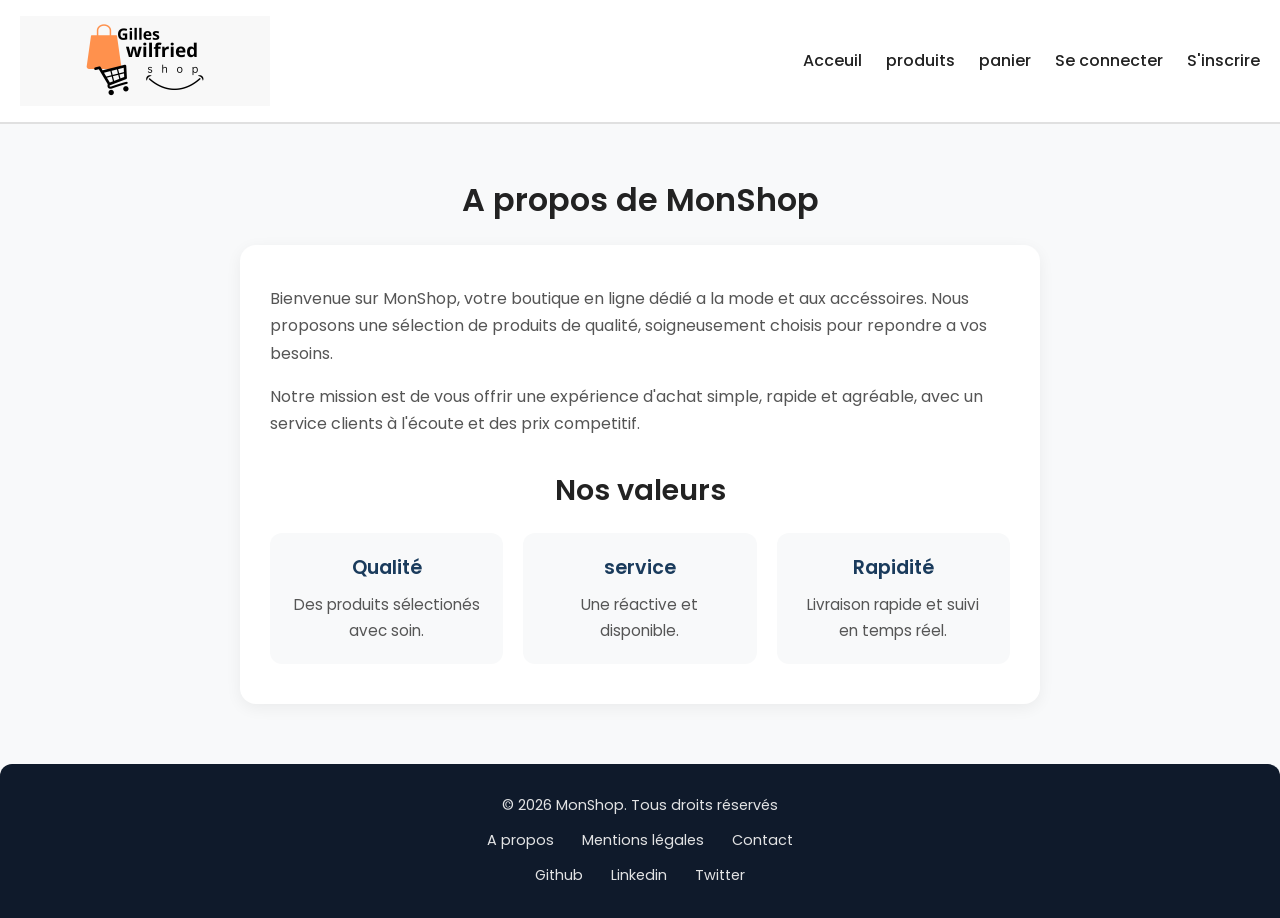
<file: mon-site-ecommerce/a-propos.html>
<!DOCTYPE html>
<html lang="fr">
<head>
    <meta charset="UTF-8">
    <meta name="viewport" content="width=device-width, initial-scale=1.0">
    <link rel="stylesheet" href="css/style.css">
    <link rel="stylesheet" href="https://fonts.googleapis.com/css2?family=Poppins:wght@400;600;700&display=swap">
    <title>MonShop - A-propos</title>
</head>
<body>
    <header>
        <div class="logo">
            <a href="index.html"><img src="images/logo/1.png" alt="MonShop - Logo" class="logo-img"></a>
        </div>
        <nav>
            <a href="index.html">Acceuil</a>
            <a href="produits.html">produits</a>
            <a href="panier.html">panier</a>
            <a href="connexion.html">Se connecter</a>
            <a href="inscription.html">S'inscrire</a>
        </nav>
    </header>

    <main>
        <div class="a-propos-container">
            <h1 class="page-title">A propos de MonShop</h1>
            <div class="a-propos-box">
                <p>Bienvenue sur MonShop, votre boutique en ligne dédié a la mode et aux accéssoires. Nous proposons une sélection de produits de qualité, soigneusement choisis pour repondre a vos besoins.</p>
                <p>Notre mission est de vous offrir une expérience d'achat simple, rapide et agréable, avec un service clients à l'écoute et des prix competitif.</p>
                <h2>Nos valeurs</h2>
                <div class="valeurs-grille">
                    <div class="valeur-card">
                        <h3>Qualité</h3>
                        <p>Des produits sélectionés avec soin.</p>
                    </div>
                    <div class="valeur-card">
                        <h3>service</h3>
                        <p>Une réactive et disponible.</p>
                    </div>
                    <div class="valeur-card">
                        <h3>Rapidité</h3>
                        <p>Livraison rapide et suivi en temps réel.</p>
                    </div>
                </div>
            </div>
        </div>
    </main>

    <footer>
        <div class="footer-contenu">
            <p>&copy; 2026 MonShop. Tous droits réservés</p>
            <div class="footer-liens">
                <a href="a-propos.html">A propos</a>
                <a href="mentions-legales.html">Mentions légales</a>
                <a href="contact.html">Contact</a>
            </div>
            <div class="footer-sociaux">
                <a href="#">Github</a>
                <a href="#">Linkedin</a>
                <a href="#">Twitter</a>
            </div>
        </div>
     </footer>
</body>
</html>
</file>
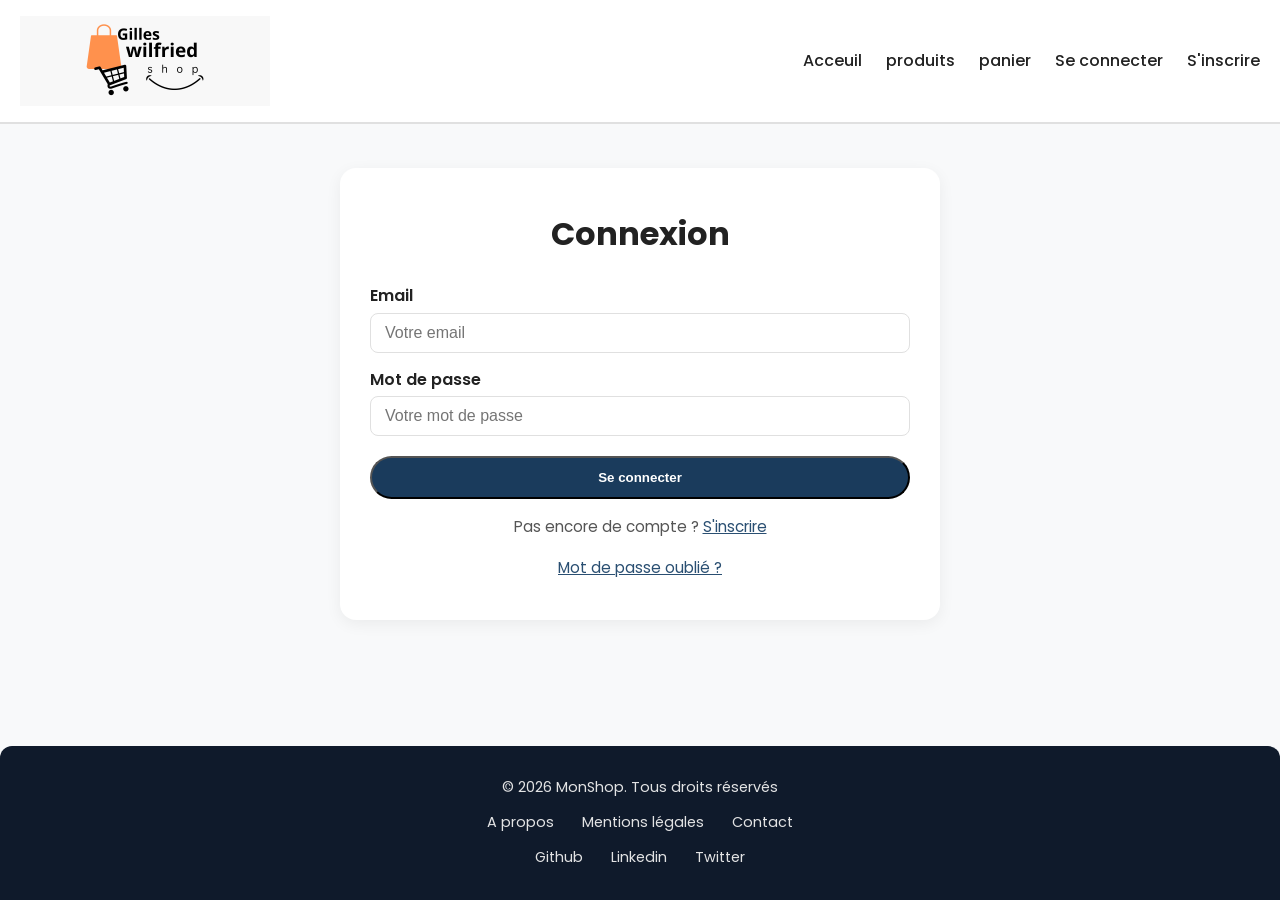
<file: mon-site-ecommerce/connexion.html>
<!DOCTYPE html>
<html lang="en">
<head>
    <meta charset="UTF-8">
    <meta name="viewport" content="width=device-width, initial-scale=1.0">
    <link rel="stylesheet" href="https://fonts.googleapis.com/css2?family=Poppins:wght@400;600;700&display=swap">
    <link rel="stylesheet" href="css/style.css">
    <title></title>
</head>
<body>
    <header>
        <div class="logo">
            <a href="index.html"><img src="images/logo/1.png" alt="MonShop - Logo" class="logo-img"></a>
        </div>
        <nav>
            <a href="index.html">Acceuil</a>
            <a href="produits.html">produits</a>
            <a href="panier.html">panier</a>
            <a href="connexion.html">Se connecter</a>
            <a href="inscription.html">S'inscrire</a>
        </nav>
    </header>

    <!-- contenu principal -->
    <main>
        <div class="auth-container">
            <div class="auth-box">
                <h1>Connexion</h1>
                <form>
                    <label for="email-connexion">Email</label>
                    <input type="email" id="email-connexion" placeholder="Votre email">
                    <label for="password-connexion">Mot de passe</label>
                    <input type="password" id="password-connexion" placeholder="Votre mot de passe">
                    <button type="submit" class="btn-ajouter">Se connecter</button>
                </form>
                <p class="auth-lien">Pas encore de compte ? <a href="inscription.html">S'inscrire</a></p>
                <p class="auth-lien"><a href="#">Mot de passe oublié ?</a></p>
            </div>
        </div>
    </main>

    <footer>
        <div class="footer-contenu">
            <p>&copy; 2026 MonShop. Tous droits réservés</p>
            <div class="footer-liens">
                <a href="a-propos.html">A propos</a>
                <a href="mentions-legales.html">Mentions légales</a>
                <a href="contact.html">Contact</a>
            </div>
            <div class="footer-sociaux">
                <a href="#">Github</a>
                <a href="#">Linkedin</a>
                <a href="#">Twitter</a>
            </div>
        </div>
     </footer>
</body>
</html>
</file>
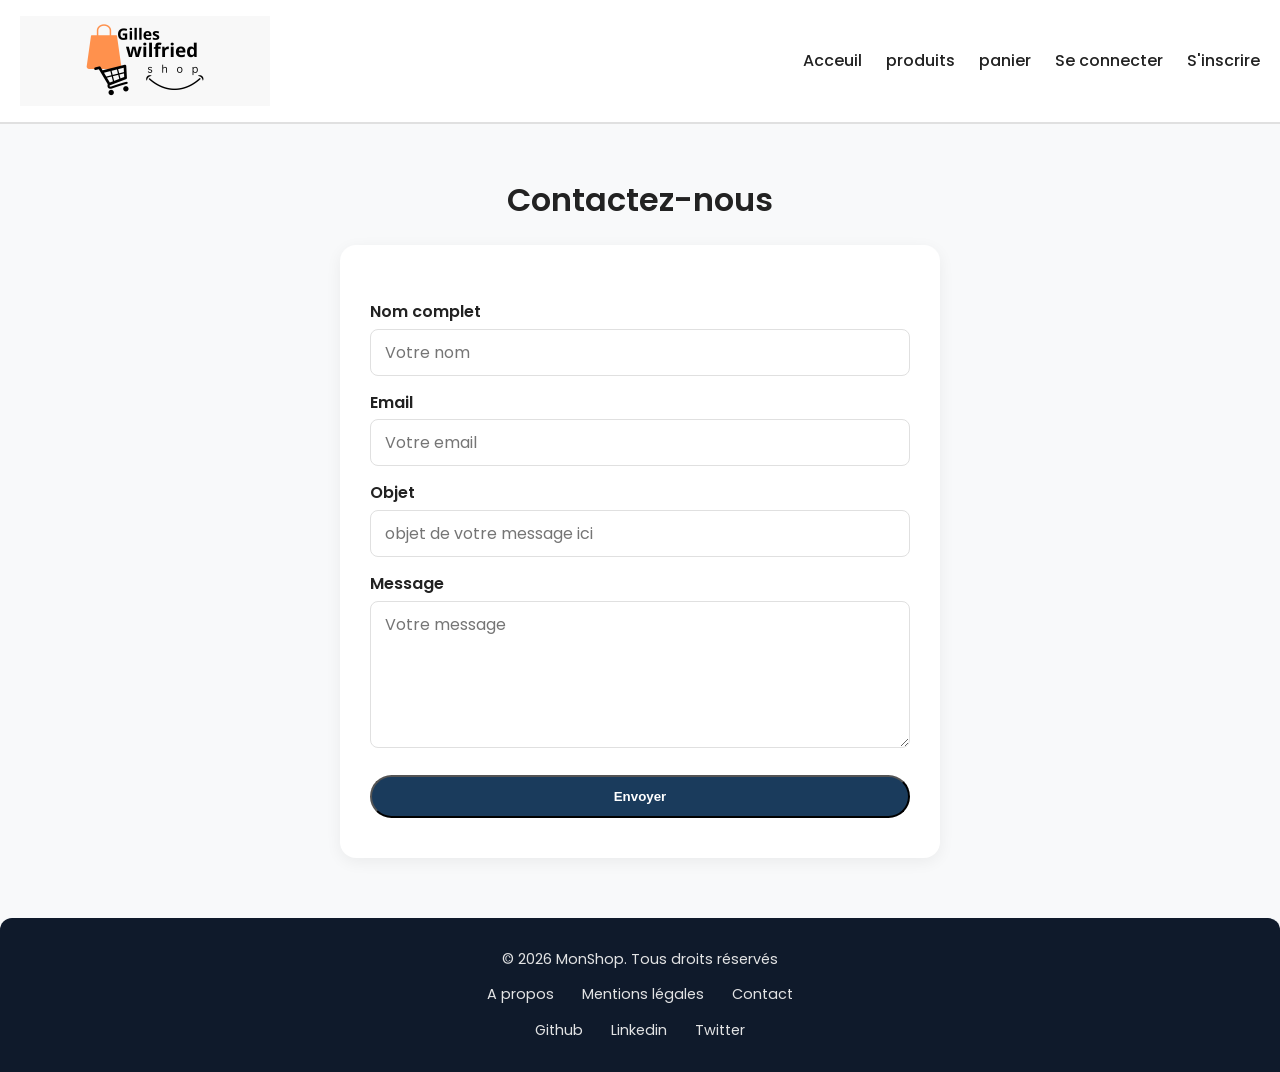
<file: mon-site-ecommerce/contact.html>
<!DOCTYPE html>
<html lang="fr">
<head>
    <meta charset="UTF-8">
    <meta name="viewport" content="width=device-width, initial-scale=1.0">
    <link rel="stylesheet" href="https://fonts.googleapis.com/css2?family=Poppins:wght@400;600;700&display=swap">
    <link rel="stylesheet" href="css/style.css">
    <title>MonShop - contacter nous</title>
</head>
<body>
    <header>
        <div class="logo">
            <a href="index.html"><img src="images/logo/1.png" alt="MonShop - Logo" class="logo-img"></a>
        </div>
        <nav>
            <a href="index.html">Acceuil</a>
            <a href="produits.html">produits</a>
            <a href="panier.html">panier</a>
            <a href="connexion.html">Se connecter</a>
            <a href="inscription.html">S'inscrire</a>
        </nav>
    </header>

    <main>
        <div class="contact-container">
            <h1 class="page-title">Contactez-nous</h1>
            <div class="contact-box">
                <form>
                    <label for="nom-contact">Nom complet</label>
                    <input type="text" id="nom-contact" placeholder="Votre nom">
                    <label for="email-contact">Email</label>
                    <input type="email" id="email-contact" placeholder="Votre email">
                    <label for="objet-contact">Objet</label>
                    <input type="text" id="objet-contact" placeholder="objet de votre message ici">
                    <label for="message-contact">Message</label>
                    <textarea name="message-contact" id="message-contact" rows="5" placeholder="Votre message"></textarea>
                    <button type="submit" class="btn-ajouter">Envoyer</button>
                </form>
            </div>
        </div>
    </main>

    <footer>
        <div class="footer-contenu">
            <p>&copy; 2026 MonShop. Tous droits réservés</p>
            <div class="footer-liens">
                <a href="a-propos.html">A propos</a>
                <a href="mentions-legales.html">Mentions légales</a>
                <a href="contact.html">Contact</a>
            </div>
            <div class="footer-sociaux">
                <a href="#">Github</a>
                <a href="#">Linkedin</a>
                <a href="#">Twitter</a>
            </div>
        </div>
     </footer>
</body>
</html>
</file>
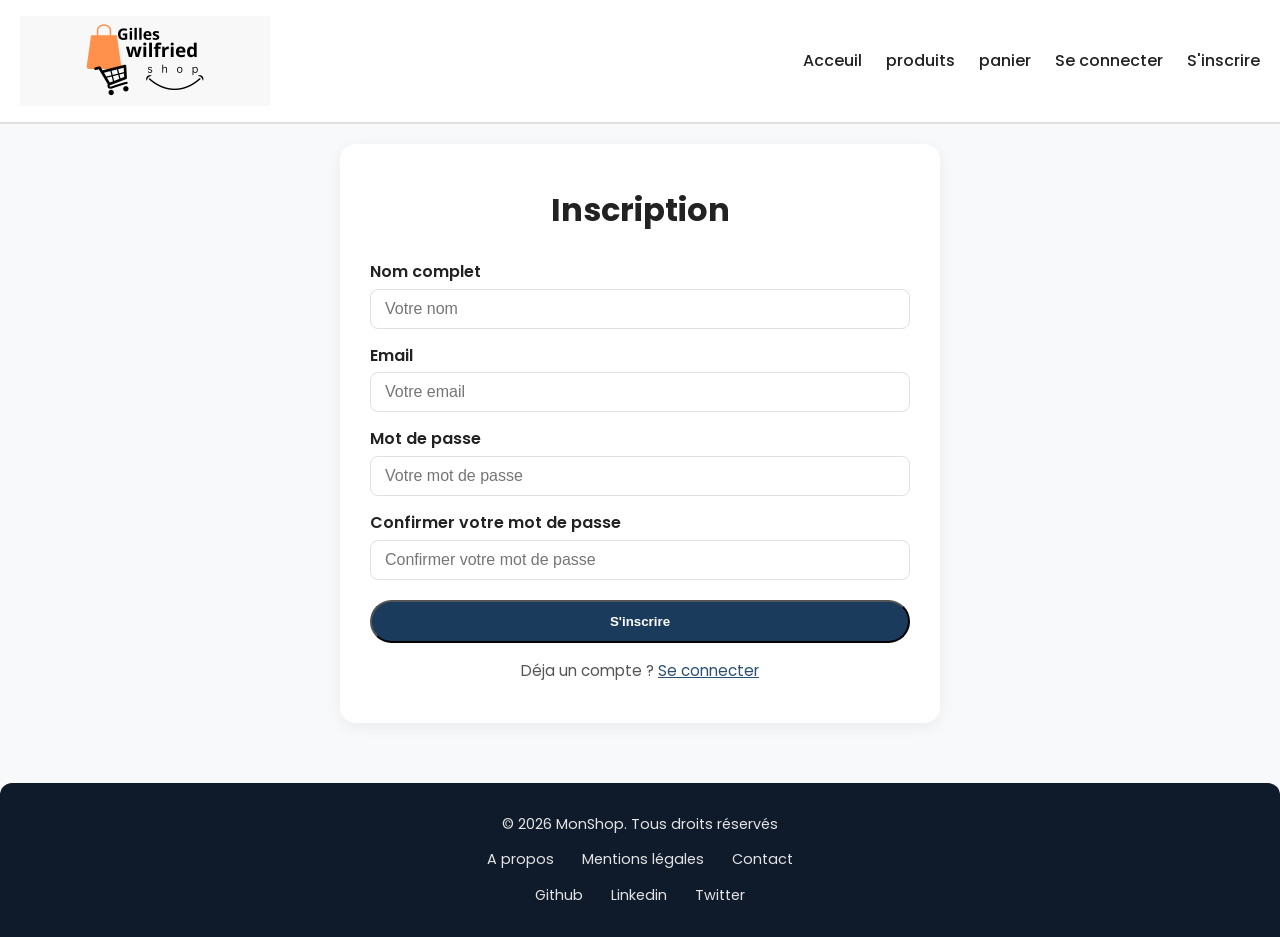
<file: mon-site-ecommerce/inscription.html>
<!DOCTYPE html>
<html lang="en">
<head>
    <meta charset="UTF-8">
    <meta name="viewport" content="width=device-width, initial-scale=1.0">
    <link rel="stylesheet" href="https://fonts.googleapis.com/css2?family=Poppins:wght@400;600;700&display=swap">
    <link rel="stylesheet" href="css/style.css">
    <title>MonShop - Inscription</title>
</head>
<body>
    <header>
        <div class="logo">
            <a href="index.html"><img src="images/logo/1.png" alt="MonShop - Logo" class="logo-img"></a>
        </div>
        <nav>
            <a href="index.html">Acceuil</a>
            <a href="produits.html">produits</a>
            <a href="panier.html">panier</a>
            <a href="connexion.html">Se connecter</a>
            <a href="inscription.html">S'inscrire</a>
        </nav>
    </header>

    <!-- contenu principale -->
    <main>
        <div class="auth-container">
            <div class="auth-box">
                <h1>Inscription</h1>
                <form>
                    <label for="nom-inscription">Nom complet</label>
                    <input type="text" id="nom-inscription" placeholder="Votre nom">
                    <label for="email-inscription">Email</label>
                    <input type="email" id="email-inscription" placeholder="Votre email">
                    <label for="password-inscription">Mot de passe</label>
                    <input type="password" id="password-inscription" placeholder="Votre mot de passe">
                    <label for="password-confirm">Confirmer votre mot de passe</label>
                    <input type="password" id="password-confirm" placeholder="Confirmer votre mot de passe">
                    <button type="submit" class="btn-ajouter">S'inscrire</button>
                </form>
                <p class="auth-lien">Déja un compte ? <a href="connexion.html">Se connecter</a></p>
            </div>
        </div>
    </main>

    <footer>
        <div class="footer-contenu">
            <p>&copy; 2026 MonShop. Tous droits réservés</p>
            <div class="footer-liens">
                <a href="a-propos.html">A propos</a>
                <a href="mentions-legales.html">Mentions légales</a>
                <a href="contact.html">Contact</a>
            </div>
            <div class="footer-sociaux">
                <a href="#">Github</a>
                <a href="#">Linkedin</a>
                <a href="#">Twitter</a>
            </div>
        </div>
     </footer>
</body>
</html>
</file>
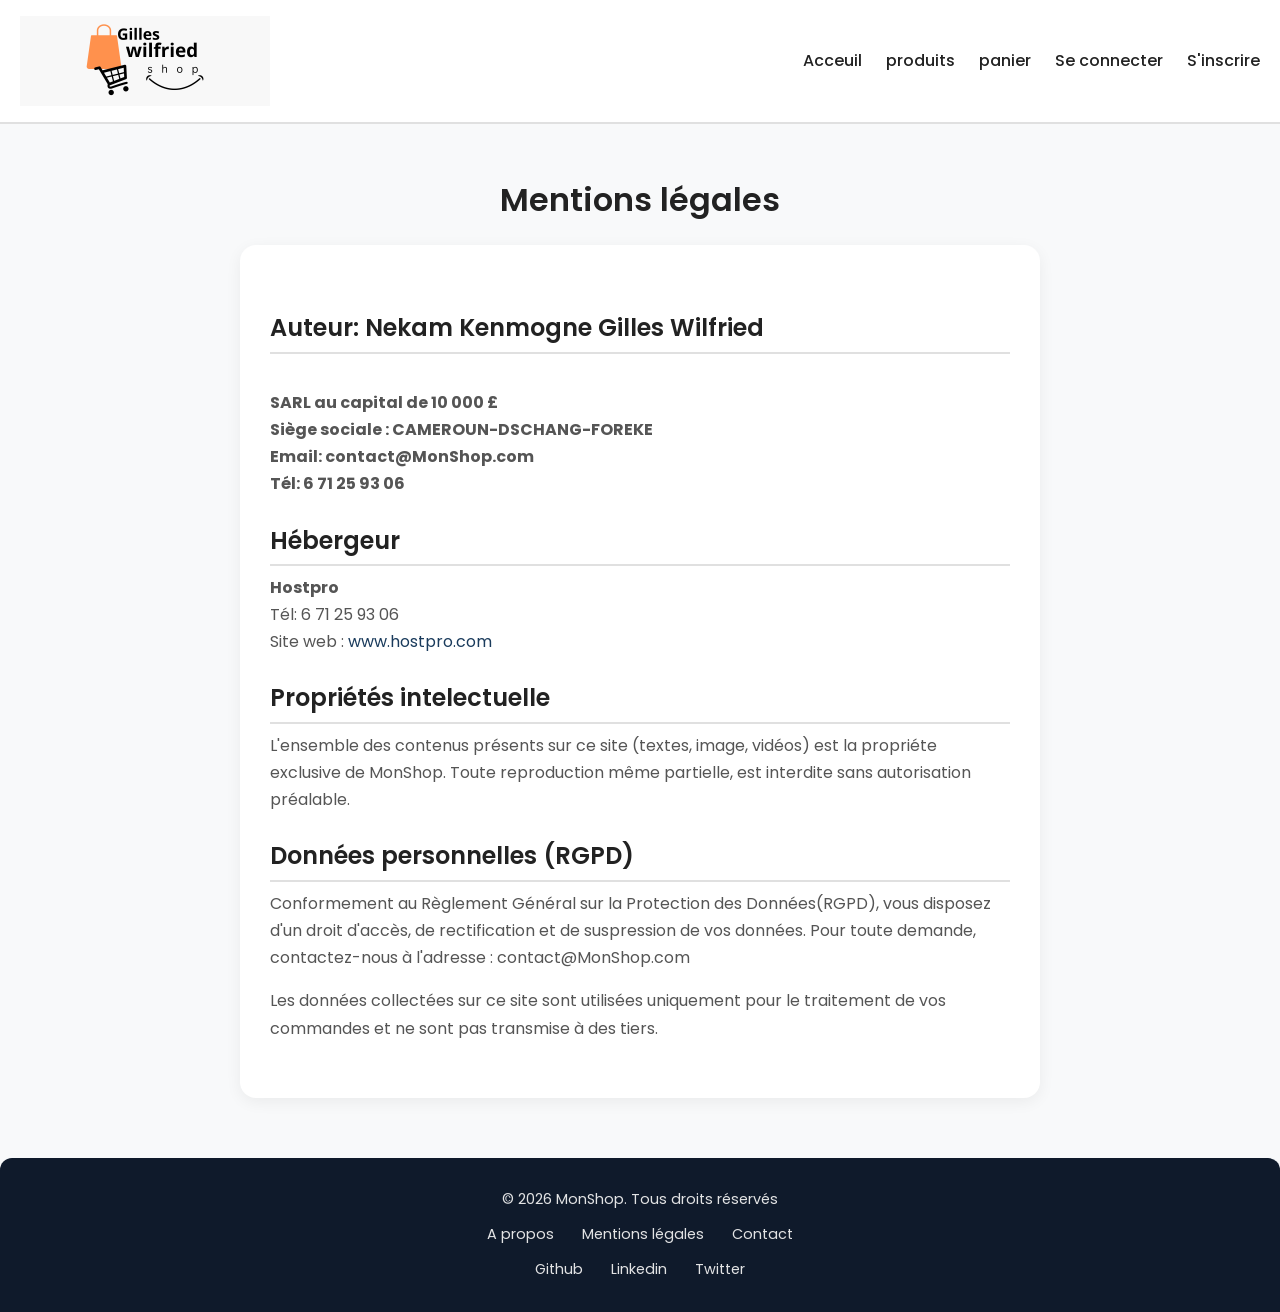
<file: mon-site-ecommerce/mentions-legales.html>
<!DOCTYPE html>
<html lang="fr">
<head>
    <meta charset="UTF-8">
    <meta name="viewport" content="width=device-width, initial-scale=1.0">
    <link rel="stylesheet" href="css/style.css">
    <link rel="stylesheet" href="https://fonts.googleapis.com/css2?family=Poppins:wght@400;600;700&display=swap">
    <title>MonShop - mentions légales</title>
</head>
<body>
    <header>
        <div class="logo">
            <a href="index.html"><img src="images/logo/1.png" alt="MonShop - Logo" class="logo-img"></a>
        </div>
        <nav>
            <a href="index.html">Acceuil</a>
            <a href="produits.html">produits</a>
            <a href="panier.html">panier</a>
            <a href="connexion.html">Se connecter</a>
            <a href="inscription.html">S'inscrire</a>
        </nav>
    </header>


    <main>
        <div class="mentions-container">
            <h1 class="page-title">Mentions légales</h1>
            <div class="mentions-box">
                <h2>Auteur: Nekam Kenmogne Gilles Wilfried</h2>
                <p><strong><br>SARL au capital de 10 000 £<br>Siège sociale : CAMEROUN-DSCHANG-FOREKE<br>Email: contact@MonShop.com<br>Tél: 6 71 25 93 06</strong></p>
                <h2>Hébergeur</h2>
                <p><strong>Hostpro</strong><br> Tél: 6 71 25 93 06<br>Site web : <a href="#">www.hostpro.com</a></p>
                <h2>Propriétés intelectuelle</h2>
                <p>L'ensemble des contenus présents sur ce site (textes, image, vidéos) est la propriéte exclusive de MonShop. Toute reproduction même partielle, est interdite sans autorisation préalable.</p>
                <h2>Données personnelles (RGPD)</h2>
                <p>Conformement au Règlement Général sur la Protection des Données(RGPD), vous disposez d'un droit d'accès, de rectification et de suspression de vos données. Pour toute demande, contactez-nous à l'adresse : contact@MonShop.com</p>
                <p>Les données collectées sur ce site sont utilisées uniquement pour le traitement de vos commandes et ne sont pas transmise à des tiers.</p>
            </div>
        </div>
    </main>


    <footer>
        <div class="footer-contenu">
            <p>&copy; 2026 MonShop. Tous droits réservés</p>
            <div class="footer-liens">
                <a href="a-propos.html">A propos</a>
                <a href="mentions-legales.html">Mentions légales</a>
                <a href="contact.html">Contact</a>
            </div>
            <div class="footer-sociaux">
                <a href="#">Github</a>
                <a href="#">Linkedin</a>
                <a href="#">Twitter</a>
            </div>
        </div>
    </footer>
</body>
</html>
</file>
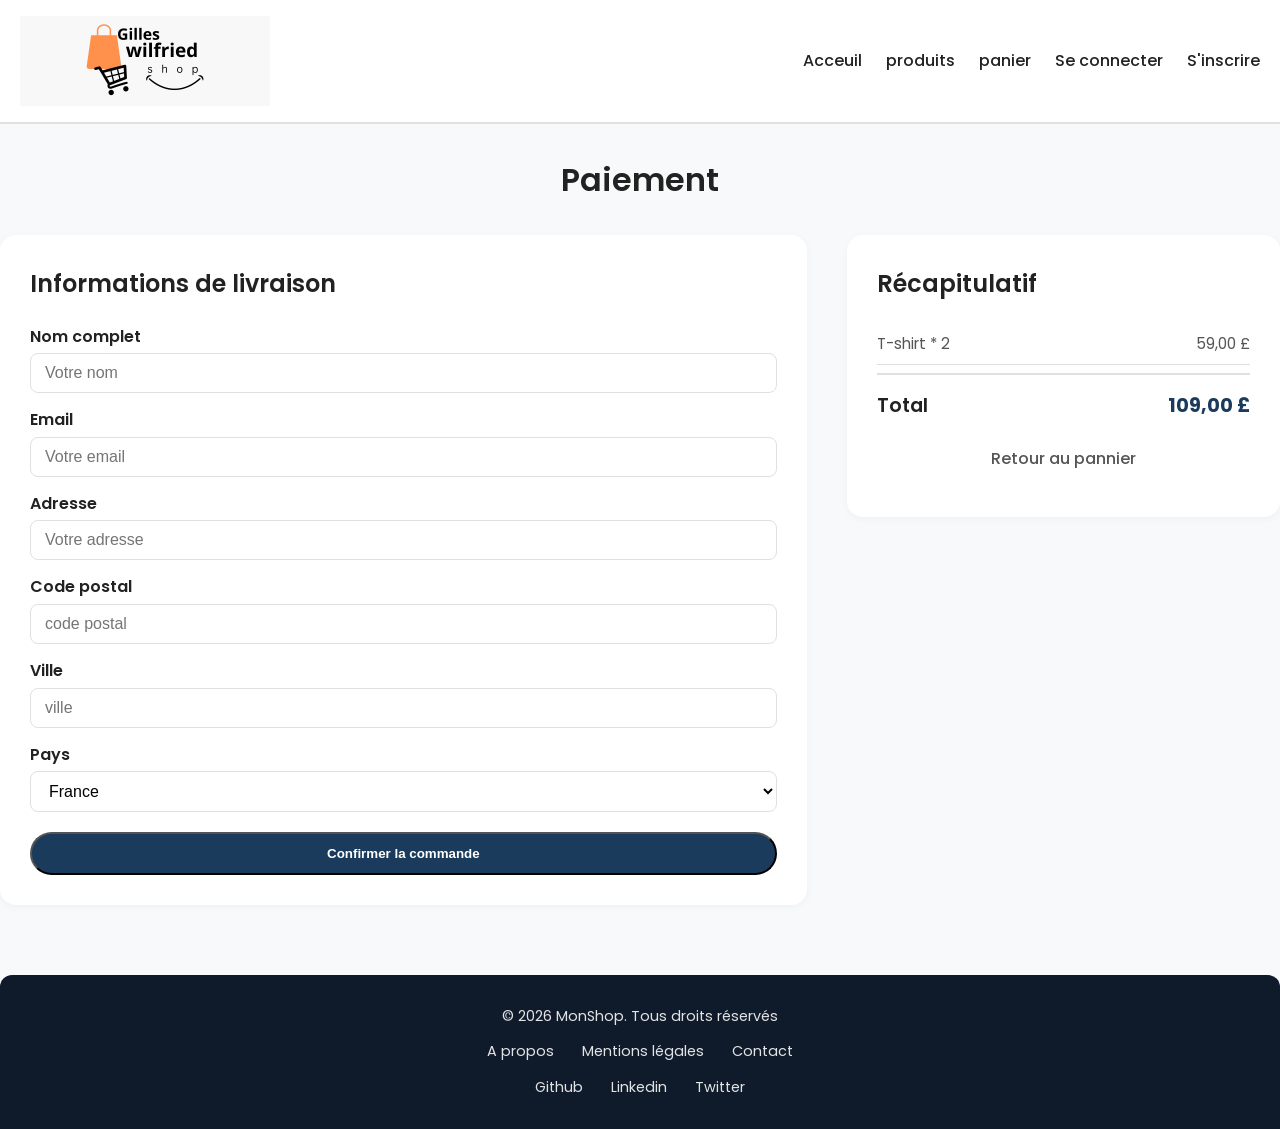
<file: mon-site-ecommerce/paiement.html>
<!DOCTYPE html>
<html lang="fr">
<head>
    <meta charset="UTF-8">
    <meta name="viewport" content="width=device-width, initial-scale=1.0">
    <link rel="stylesheet" href="https://fonts.googleapis.com/css2?family=Poppins:wght@400;600;700&display=swap">
    <link rel="stylesheet" href="css/style.css">
    <title>MonShop - paiement</title>
</head>
<body>
    <header>
        <div class="logo">
            <a href="index.html"><img src="images/logo/1.png" alt="MonShop - Logo" class="logo-img"></a>
        </div>
        <nav>
            <a href="index.html">Acceuil</a>
            <a href="produits.html">produits</a>
            <a href="panier.html">panier</a>
            <a href="connexion.html">Se connecter</a>
            <a href="inscription.html">S'inscrire</a>
        </nav>
    </header>


    <!-- contenu principal -->
    <main>
        <h1 class="page-title">Paiement</h1>
        <div class="paiement-container">
            <div class="paiement-form">
                <h2>Informations de livraison</h2>
                <form>
                    <label for="nom">Nom complet</label>
                    <input type="text" id="nom" placeholder="Votre nom">
                    <label for="email">Email</label>
                    <input type="email" placeholder="Votre email">
                    <label for="adresse">Adresse</label>
                    <input type="text" id="adresse" placeholder="Votre adresse">
                    <label for="code-postal">Code postal</label>
                    <input type="text" id="code-postal" placeholder="code postal">
                    <label for="ville">Ville</label>
                    <input type="text" id="ville" placeholder="ville">
                    <label for="pays">Pays</label>
                    <select name="pays" id="pays">
                        <option value="fr">France</option>
                        <option value="be">Cameroun</option>
                        <option value="ch">Belgique</option>
                        <option value="ca">Canada</option>
                    </select>
                    <button type="submit" class="btn-ajouter">Confirmer la commande</button>
                </form>
            </div>
            <div class="paiement-recap">
                <h2>Récapitulatif</h2>
                <div class="recap-ligne">
                    <span>T-shirt * 2</span>
                    <span>59,00 £</span>
                </div>
                <div class="recap-total">
                    <span>Total</span>
                    <span><strong>109,00 £</strong></span>
                </div>
                <a href="panier.html" class="btn-retour">Retour au pannier</a>
            </div>
        </div>
    </main>

    <footer>
        <div class="footer-contenu">
            <p>&copy; 2026 MonShop. Tous droits réservés</p>
            <div class="footer-liens">
                <a href="a-propos.html">A propos</a>
                <a href="mentions-legales.html">Mentions légales</a>
                <a href="contact.html">Contact</a>
            </div>
            <div class="footer-sociaux">
                <a href="#">Github</a>
                <a href="#">Linkedin</a>
                <a href="#">Twitter</a>
            </div>
        </div>
    </footer>
</body>
</html>
</file>
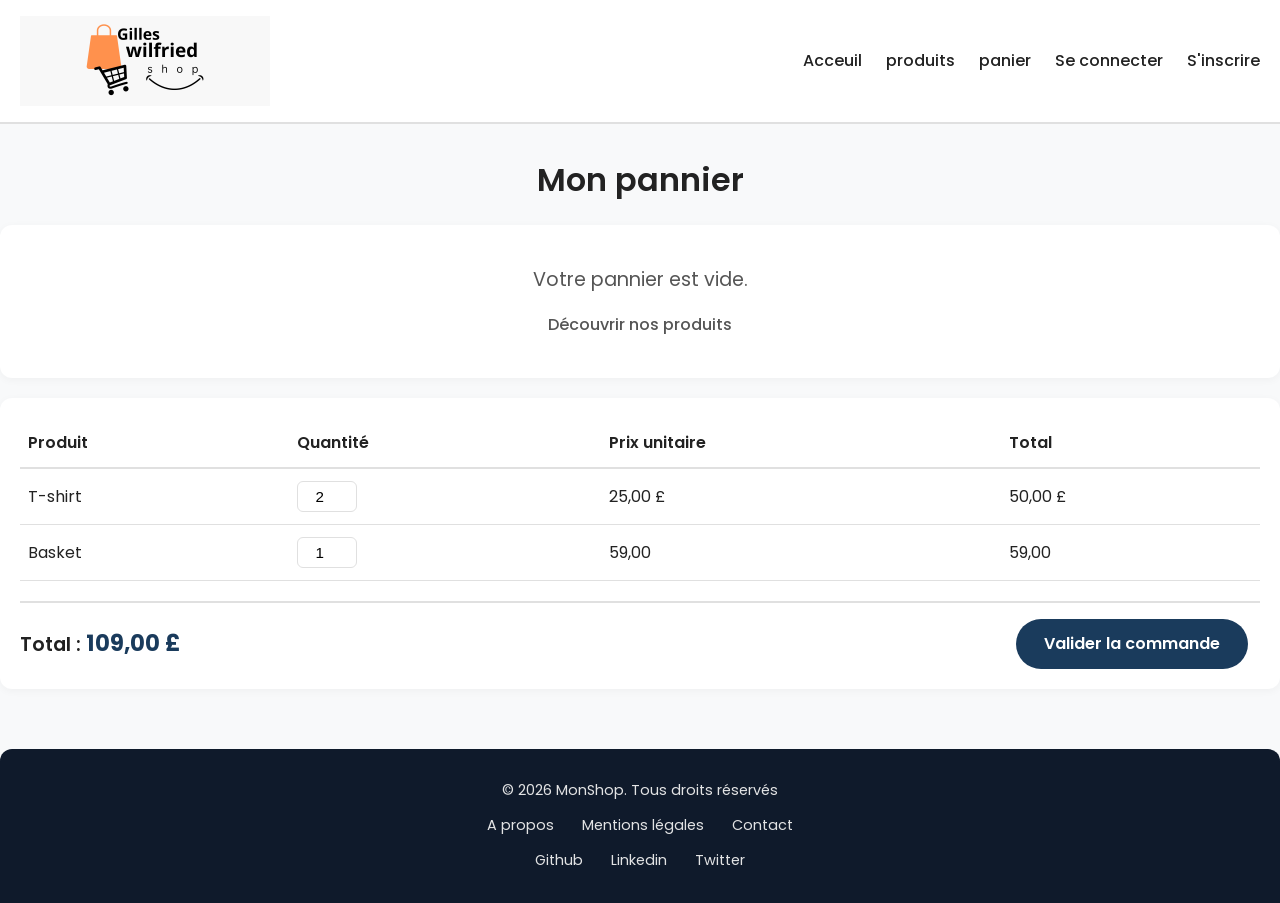
<file: mon-site-ecommerce/panier.html>
<!DOCTYPE html>
<html lang="fr">
<head>
    <meta charset="UTF-8">
    <meta name="viewport" content="width=device-width, initial-scale=1.0">
    <link rel="stylesheet" href="https://fonts.googleapis.com/css2?family=Poppins:wght@400;600;700&display=swap">
    <link rel="stylesheet" href="css/style.css">
    <title>MonShop - Pannier</title>
</head>
<body>
    <header>
        <div class="logo">
            <a href="index.html"><img src="images/logo/1.png" alt="MonShop - Logo" class="logo-img"></a>
        </div>
        <nav>
            <a href="index.html">Acceuil</a>
            <a href="produits.html">produits</a>
            <a href="panier.html">panier</a>
            <a href="connexion.html">Se connecter</a>
            <a href="inscription.html">S'inscrire</a>
        </nav>
    </header>

    <!-- contenu du pannier -->
     <main>
        <h1 class="page-title">Mon pannier</h1>
        <div class="panier-vide">
            <p>Votre pannier est vide.</p>
            <a href="produits.html" class="btn-retour">Découvrir nos produits</a>
        </div>

        <div class="panier-contenu">
            <table class="panier-table">
                <thead>
                    <tr>
                        <th>Produit</th>
                        <th>Quantité</th>
                        <th>Prix unitaire</th>
                        <th>Total</th>
                    </tr>
                </thead>
                <tbody>
                    <tr>
                        <td>T-shirt</td>
                        <td><input type="number" value="2" min="10" class="qte-panier"></td>
                        <td>25,00 £</td>
                        <td>50,00 £</td>
                    </tr>
                    <tr>
                        <td>Basket</td>
                        <td><input type="number" value="1" min="10" class="qte-panier"></td>
                        <td>59,00</td>
                        <td>59,00</td>
                    </tr>
                </tbody>
            </table>
            <div class="panier-total">
                <p>Total : <strong>109,00 £</strong></p>
                <a href="paiement.html" class="btn-ajouter">Valider la commande</a>
            </div>
        </div>
     </main>

    <footer>
        <div class="footer-contenu">
            <p>&copy; 2026 MonShop. Tous droits réservés</p>
            <div class="footer-liens">
                <a href="a-propos.html">A propos</a>
                <a href="mentions-legales.html">Mentions légales</a>
                <a href="contact.html">Contact</a>
            </div>
            <div class="footer-sociaux">
                <a href="#">Github</a>
                <a href="#">Linkedin</a>
                <a href="#">Twitter</a>
            </div>
        </div>
     </footer>
</body>
</html>
</file>
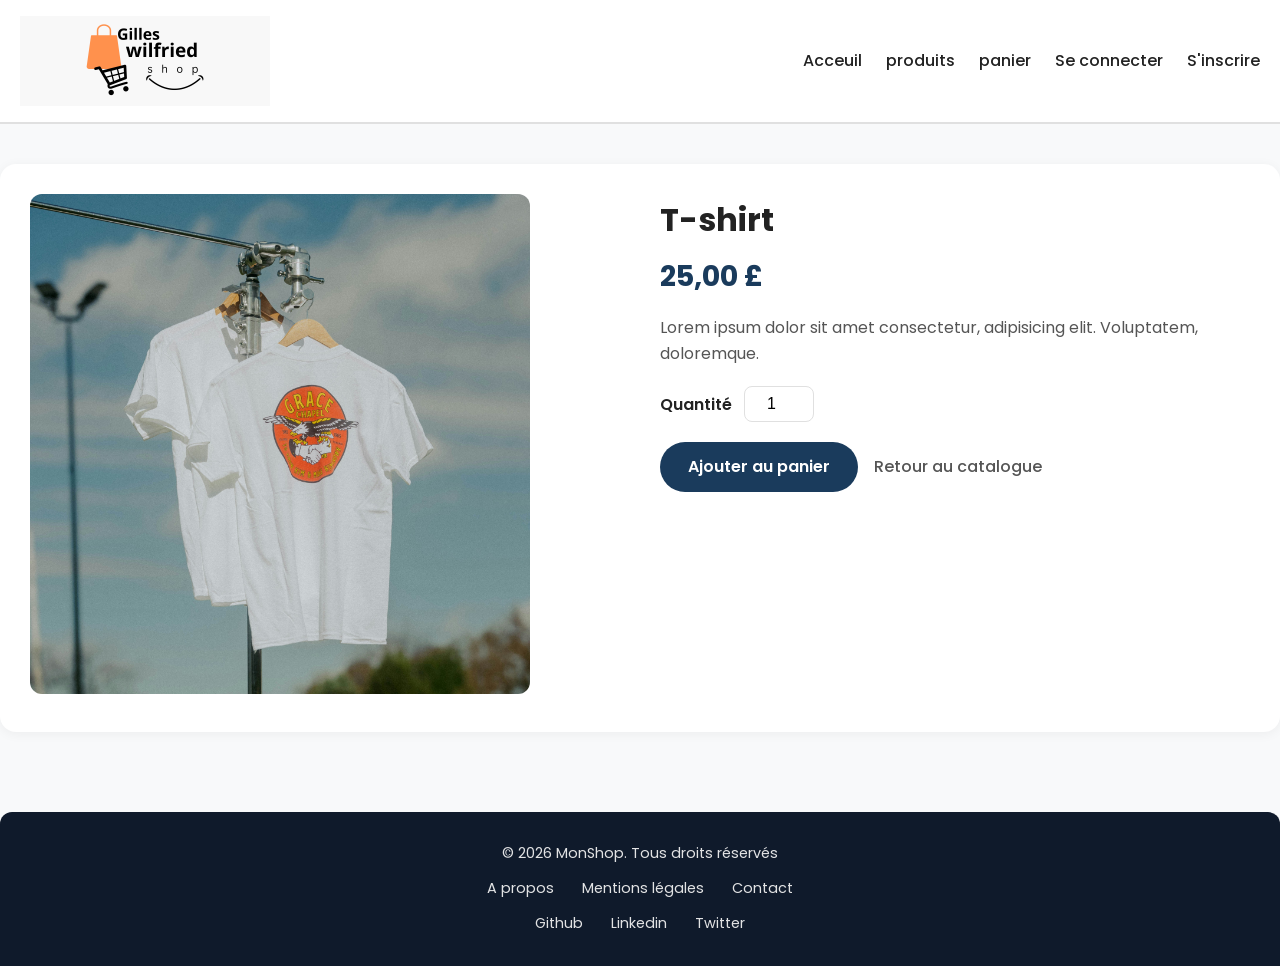
<file: mon-site-ecommerce/produit.html>
<!DOCTYPE html>
<html lang="fr">
<head>
    <meta charset="UTF-8">
    <meta name="viewport" content="width=device-width, initial-scale=1.0">
    <link rel="stylesheet" href="https://fonts.googleapis.com/css2?family=Poppins:wght@400;600;700&display=swap">
    <link rel="stylesheet" href="css/style.css">
    <title>MonShop - Fiche produit</title>
</head>
<body>
    <header>
        <div class="logo">
            <a href="index.html"><img src="images/logo/1.png" alt="MonShop - Logo" class="logo-img"></a>
        </div>
        <nav>
            <a href="index.html">Acceuil</a>
            <a href="produits.html">produits</a>
            <a href="panier.html">panier</a>
            <a href="connexion.html">Se connecter</a>
            <a href="inscription.html">S'inscrire</a>
        </nav>
    </header>

    <!-- contenu principal -->
     <main>
        <div class="fiche-produit">
            <div class="fiche-image">
                <img src="images/produits/produit1.jpg" alt="T-shirt">
            </div>
            <div class="fiche-details">
                <h1>T-shirt</h1>
                <p class="prix">25,00 £</p>
                <p class="description">Lorem ipsum dolor sit amet consectetur, adipisicing elit. Voluptatem, doloremque.</p>
                <div class="quantite">
                    <label for="qte">Quantité</label>
                    <input type="number" id="qte" value="1" min="1" max="10">
                </div>
                <a href="#" class="btn-ajouter">Ajouter au panier</a>
                <a href="produits.html" class="btn-retour">Retour au catalogue</a>
            </div>
        </div>
     </main>

     <!-- footer -->
    <footer>
        <div class="footer-contenu">
            <p>&copy; 2026 MonShop. Tous droits réservés</p>
            <div class="footer-liens">
                <a href="a-propos.html">A propos</a>
                <a href="mentions-legales.html">Mentions légales</a>
                <a href="contact.html">Contact</a>
            </div>
            <div class="footer-sociaux">
                <a href="#">Github</a>
                <a href="#">Linkedin</a>
                <a href="#">Twitter</a>
            </div>
        </div>
     </footer>
</body>
</html>
</file>
<file: mon-site-ecommerce/css/style.css>
:root{
    --primary: #1a3b5c;/*couleur principale: bleu profond boutons titres liens*/
    --primary-hover: #2a4f72;/*couleur principale au survol: bleu un peu plus clair survol des liens/boutons*/
    --secondary: #e67e22;/*sert a attirer l'attention sur les éléments importants: orange doux prootion/accents*/
    --secondary-hover: #d35400;/*survol des éléments secondaire: orange foncé*/
    --bg-page: #f8f9fa;/*couleur de fond de page: gris tres clair*/ 
    --bg-white: #ffffff;/*couleur des fonds de blocs/cartes: blanc cartes sections formulaires*/
    --text-dark: #222222;/*couleur du texte principale: noir très adouci*/
    --text-medium: #555555;/*couleur du texte secondaire: gris moyen*/
    --text-light: #777777;/*couleur du texte léger: gris clair*/
    --border-color: #e0e0e0;/*couleur des bordures et des separations: gris tres clair*/
    --footer-bg: #0f1a2b;/*couleur de fond du pieds de page: bleu très foncé*/
    --footer-text: #f0f0f0f0;/*couleur du text dans le footer: blanc cassé*/
}

*{
    margin: 0;
    padding: 0;
    box-sizing: border-box;
}

html, body{
    height: 100%;
    margin: 0;
    display: flex;
    flex-direction: column;
}

main{
    flex: 1;
}

body{
    font-family: 'poppins', sans-serif;
    background: var(--bg-page);
    color: var(--text-dark);
    line-height: 1.6;
}

header{
    display: flex;
    justify-content: space-between;
    align-items: center;
    padding: 16px 20px;
    background: var(--bg-white);
    border-bottom: 2px solid var(--border-color);
    flex-wrap: wrap;
    gap: 12px;
}

/*.search-bar{
    display: flex;
    align-items: center;
    gap: 6px;
}

.search-bar input{
    padding: 8px 12px;
    border: 1px solid var(--border-color);
    border-radius: 30px;
    font-size: 0.95rem;
    width: 200px;
}

.search-bar button{
    background: var(--primary);
    color: white;
    border: none;
    padding: 8px 14px;
    border-radius: 30px;
    cursor: pointer;
    transition: background 0.3s;
}

.search-bar button:hover{
    background: var(--primary-hover);
}*/

.logo-img{
    display: block;
    height: 90px;
    width: 250px;
    overflow: hidden;
    object-fit: cover;
}

.logo a{
    font-size: 1.5rem;
    font-weight: 700;
    color: var(--primary);
    text-decoration: none;
}
nav a{
    margin-left: 20px;
    text-decoration: none;
    font-weight: 500;
    color: var(--text-dark);
    transition: color 0.3s;
}

nav a:hover{
    color: var(--primary);
}

/*banniere*/
.banniere{
    background: linear-gradient(135deg, var(--primary), var(--primary-hover));
    color: white;
    text-align: center;
    padding: 80px 20px;
    margin: 20px 0;
    border-radius: 12px;
}

.banniere h1{
    font-size: 2.5rem;
    font-weight: 700;
    margin-bottom: 10px;
}

.banniere p{
    font-size: 1.2rem;
    margin-bottom: 20px;
    opacity: 0.9;
}

.btn-banniere{
    display: inline-block;
    background: var(--secondary);
    color: white;
    padding: 12px 28px;
    border-radius: 30px;
    text-decoration: none;
    font-weight: 600;
    transition: background 0.3s;
}

.btn-banniere:hover{
    background: var(--secondary-hover);
}

/*.promo-banner{
    background: var(--secondary);
    color: white;
    text-align: center;
    padding: 12px;
    font-weight: 600;
    border-radius: 8px;
    margin: 20px 0;
}*/

/*categories*/
.categories{
    margin: 40px 0;
}
.categories h2{
    text-align: center;
    font-size: 2rem;
    font-weight: 600;
    margin-bottom: 30px;
}

.categories-grille{
    display: grid;
    grid-template-columns: repeat(3, 1fr);
    gap: 20px;
}

.categorie-card{
    background: var(--bg-white);
    border-radius: 12px;
    overflow: hidden;
    box-shadow: 0 2px 8px rgba(0,0,0,0.6);
    text-align: center;
    transition: transform 1s, box-shadow 1s;
}

.categorie-card:hover{
    transform: translateY(-25px);
    box-shadow: 0 8px 20px rgba(0,0,0,0.8);
}

.categorie-card img{
    width: 100%;
    height: 200px;
    object-fit: cover;
}

.categorie-card h3{
    padding: 16px 0;
    font-size: 1.2rem;
    font-weight: 600;
    color: var(--text-dark);
}

/*produits fares*/
.produits-phare{
    margin: 40px 0;
}

.produits-phare h2{
    text-align: center;
    font-size: 2rem;
    font-weight: 600;
    margin-bottom: 30px;
}

.produits-phare-grille{
    display: grid;
    grid-template-columns: repeat(4, 1fr);
    gap: 20px;
}

.produit-card{
    background: var(--bg-white);
    border-radius: 12px;
    padding: 16px;
    text-align: center;
    box-shadow: 0 2px 8px rgba(0,0,0,0.6);
    transition: transform 1s, box-shadow 1s;
}

.produit-card:hover{
    transform: translateY(-8px);
    box-shadow: rgba(0,0,0,0.8);
}

.produit-card img{
    width: 100%;
    height: 180px;
    object-fit: cover;
    border-radius: 8px;
}

.produit-card h3{
    margin: 12px 0 4px;
    font-size: 1.1rem;
    font-weight: 600;
    color: var(--text-dark);
}

.produit-card p{
    font-size: 1.1rem;
    font-weight: 600;
    color: var(--primary);
    margin-bottom: 10px;
}

.produit-card a{
    display: inline-block;
    background: var(--primary);
    color: white;
    padding: 8px 20px;
    border-radius: 30px;
    text-decoration: none;
    font-weight: 500;
    transition: background 0.3s;
}

.produit-card a:hover{
    background-color: var(--primary-hover);
}

/*témoignages*/
.temoignages{
    margin: 40px 0;
}

.temoignages h2{
    text-align: center;
    font-size: 2rem;
    font-weight: 600;
    margin-bottom: 30px;
}

.temoignages-grille{
    display: grid;
    grid-template-columns: repeat(3, 1fr);
    gap: 20px;
}

.temoignages-card{
    background: var(--bg-white);
    padding: 20px;
    border-radius: 12px;
    box-shadow: 0 2px 8px rgba(0,0,0,0.5);
    text-align: center;
    transition: transform 0.3s;
}

.temoignages-card:hover{
    transform: scale(1.02);
}

.temoignages-card p{
    font-size: 1rem;
    color: var(--text-dark);
    font-style: italic;
    margin-bottom: 12px;
}

.temoignages-card h4{
    font-size: 0.95rem;
    color: var(--text-medium);
    font-weight: 600;
}

/*footer*/
footer{
    background: var(--footer-bg);
    color: var(--footer-text);
    padding: 30px 20px;
    border-radius: 12px 12px 0 0;
    margin-top: 40px;
}

.footer-contenu{
    max-width: 1200px;
    margin: 0 auto;
    text-align: center;
}

.footer-contenu p{
    font-size: 0.9rem;
    margin-bottom: 10px;
}

.footer-liens, .footer-sociaux{
    margin-top: 10px;
}

.footer-liens a, .footer-sociaux a{
    color: var(--footer-text);
    text-decoration: none;
    margin: 0 12px;
    font-size: 0.9rem;
    transition: color 0.3s;
}

.footer-liens a:hover, .footer-sociaux a:hover{
    color: var(--secondary);
}



/* css de produits (catalogue) */
.page-title{
    text-align: center;
    font-size: 2rem;
    font-weight: 600;
    margin: 30px 0 20px;
}

/*Filtres*/
.filtres{
    display: flex;
    justify-content: center;
    gap: 12px;
    flex-wrap: wrap;
    margin-bottom: 30px;
}

.filtre-btn{
    padding: 8px 20px;
    border: 2px solid var(--border-color);
    border-radius: 30px;
    background: transparent;
    color: var(--text-dark);
    font-weight: 500;
    cursor: pointer;
    transition: background 0.3s, color 0.3s, border-color 0.3s;
}

.filtre-btn:hover{
    background: var(--primary);
    color: white;
    border-color: var(--primary);
}

.filtre-btnactif{
    padding: 8px 20px;
    border: 2px solid var(--border-color);
    border-radius: 30px;
    cursor: pointer;
    background: var(--primary);
    color: white;
    border-color: var(--primary);
}

/*Grille produits*/
.catlogue-grille{
    display: grid;
    grid-template-columns: repeat(3, 1fr);
    gap: 20px;
    margin-bottom: 30px;
}

.pagination{
    display: flex;
    justify-content: center;
    gap: 18px;
    margin-bottom: 40px;
}

.pagination a{
    padding: 8px 14px;
    border: 1px solid var(--border-color);
    border-radius: 6px;
    text-decoration: none;
    color: var(--text-dark);
    transition: background 0.3s, color 0.3s;
}

.pagination a:hover{
    background: var(--primary);
    color: white;
}

.pagination .page-active{
    background: var(--primary);
    color: white;
    border-color: var(--primary);
}

/*tri*/
.tri-container{
    display: flex;
    justify-content: flex-end;
    align-items: center;
    gap: 10px;
    margin-bottom: 20px;
}

.tri-select{
    padding: 8px 14px;
    border: 2px solid var(--border-color);
    border-radius: 30px;
    background: var(--bg-white);
    font-size: 0.95rem;
    font-weight: 500;
    color: var(--text-dark);
    cursor: pointer;
}

.tri-select:hover{
    border-color: var(--primary);
    box-shadow: 0 0 0 3px rgba(26,59,92,0.15)
}

.tri-container label{
    font-weight: 600;
    color: var(--text-dark);
    font-size: 0.95rem;
}

.tri-select option{
    padding: 8px 12px;
    background: var(--bg-white);
    color: var(--text-dark);
    width: 100px;
    font-weight: 500;
}

/*badge promo*/
.badge-promo{
    position: absolute;
    top: 12px;
    right: 12px;
    background: var(--secondary);
    color: white;
    font-weight: 600;
    font-size: 0.8rem;
    padding: 4px 12px;
    border-radius: 30px;
}

.produit-card{
    position: relative;
}


/*fiche produit*/
.fiche-produit{
    display: flex;
    gap: 40px;
    align-items: flex-start;
    margin: 40px 0;
    background: var(--bg-white);
    padding: 30px;
    border-radius: 16px;
    box-shadow: 0 2px 12px rgba(0,0,0,0.05) ;
}

.fiche-image{
    flex: 1;
}

.fiche-image img{
    width: 100%;
    max-width: 500px;
    border-radius: 12px;
}

.fiche-details{
    flex: 1;
}

.fiche-details h1{
    font-size: 2rem;
    font-weight: 700;
    color: var(--text-dark);
    margin-bottom: 8px;
}

.fiche-details .prix{
    font-size: 1.8rem;
    font-weight: 700;
    color: var(--primary);
    margin-bottom: 16px;
}

.fiche-details .description{
    font-size: 1rem;
    color: var(--text-medium);
    line-height: 1.6;
    margin-bottom: 20px;
}

.quantite{
    display: flex;
    align-items: center;
    gap: 12px;
    margin-bottom: 20px;
}

.quantite label{
    font-weight: 600;
    color: var(--text-dark);
}

.quantite input{
    width: 70px;
    padding: 8px;
    border: 1px solid var(--border-color);
    border-radius: 8px;
    font-size: 1rem;
    text-align: center;
}

.btn-ajouter{
    display: inline-block;
    background: var(--primary);
    color: white;
    padding: 12px 28px;
    border-radius: 30px;
    text-decoration: none;
    font-weight: 600;
    transition: background 0.3s;
    margin-right: 12px;
}

.btn-ajouter:hover{
    background: var(--primary-hover);
}

.btn-retour{
    display: inline-block;
    color: var(--text-medium);
    text-decoration: none;
    font-weight: 500;
    transition: color 0.3s;
}

.btn-retour:hover{
    color: var(--primary);
}


/*panier*/
.panier-vide{
    text-align: center;
    padding: 40px 20px;
    background: var(--bg-white);
    border-radius: 12px;
    box-shadow: 0 2px 8px rgba(0,0,0,0.04);
    margin: 20px 0;
}

.panier-vide p{
    font-size: 1.2rem;
    color: var(--text-medium);
    margin-bottom: 16px;
}

.panier-contenu{
    background: var(--bg-white);
    padding: 20px;
    border-radius: 12px;
    box-shadow: 0 2px 8px rgba(0,0,0,0.04);
    margin: 20px 0;
} 

.panier-table{
    width: 100%;
    border-collapse: collapse;
    margin-bottom: 20px;
}

.panier-table th{
    text-align: left;
    padding: 12px 8px;
    border-bottom: 2px solid var(--border-color);
    font-weight: 600;
    color: var(--text-dark);
}

.panier-table td{
    padding: 12px 8px;
    border-bottom: 1px solid var(--border-color);
    vertical-align: middle;
}

.panier-table .qte-panier{
    width: 60px;
    padding: 6px;
    border: 1px solid var(--border-color);
    border-radius: 6px;
    text-align: center;
    font-size: 0.95rem;
}

.panier-total{
    display: flex;
    justify-content: space-between;
    align-items: center;
    padding-top: 16px;
    border-top: 2px solid var(--border-color);
}

.panier-total p{
    font-size: 1.2rem;
    font-weight: 600;
    color: var(--text-dark);
}

.panier-total strong{
    color: var(--primary);
    font-size: 1.4rem;
}


/*paiment*/
.paiement-container{
    display: flex;
    gap: 40px;
    margin: 30px 0;
    align-items: flex-start;
}

.paiement-form{
    flex: 2;
    background: var(--bg-white);
    padding: 30px;
    border-radius: 16px;
    box-shadow: 0 2px 8px rgba(0,0,0,0.04);
}

.paiement-form h2{
    font-size: 1.5rem;
    font-weight: 600;
    margin-bottom: 20px;
    color: var(--text-dark);
}

.paiement-form label{
    display: block;
    margin-top: 14px;
    font-weight: 600;
    color: var(--text-dark);
}

.paiement-form input, .paiement-form select{
    width: 100%;
    padding: 10px 14px;
    margin-top: 4px;
    border: 1px solid var(--border-color);
    border-radius: 8px;
    font-size: 1rem;
    background: var(--bg-white);
    transition: border-color 0.3s;
}

.paiement-form input:focus, .paiement-form select:focus{
    outline: none;
    border-color: var(--primary);
}

.paiement-form button{
    margin-top: 20px;
    width: 100%;
}

.paiement-recap{
    flex: 1;
    background: var(--bg-white);
    padding: 30px;
    border-radius: 16px;
    box-shadow: 0 2px 8px rgba(0,0,0,0.04);
    position: sticky;
    top: 20px;
}

.paiement-recap h2{
    font-size: 1.5rem;
    font-weight: 600;
    margin-bottom: 20px;
    color: var(--text-dark);
}

.recap-ligne{
    display: flex;
    justify-content: space-between;
    padding: 8px 0;
    border-bottom: 1px solid var(--border-color);
    font-size: 0.95rem;
    color: var(--text-medium);
}

.recap-total{
    display: flex;
    justify-content: space-between;
    padding: 16px 0 8px;
    font-size: 1.2rem;
    font-weight: 600;
    color: var(--text-dark);
    border-top: 2px solid var(--border-color);
    margin-top: 8px;
}

.recap-total strong{
    color: var(--primary);
}

.paiement-recap .btn-retour{
    display: block;
    text-align: center;
    margin: 16px;
}



/*connexion*/
.auth-container{
    display: flex;
    justify-content: center;
    align-items: center;
    min-height: 60vh;
    padding: 20px;
}

.auth-box{
    background: var(--bg-white);
    padding: 40px 30px;
    border-radius: 16px;
    box-shadow: 0 4px 16px rgba(0,0,0,0.06);
    width: 100%;
    max-width: 600px;
}

.auth-box h1{
    font-size: 2rem;
    font-weight: 700;
    text-align: center;
    margin-bottom: 24px;
    color: var(--text-dark);
}

.auth-box label{
    display: block;
    margin-top: 14px;
    font-weight: 600;
    color: var(--text-dark);
}

.auth-box input{
    width: 100%;
    padding: 10px 14px;
    margin-top: 4px;
    border: 1px solid var(--border-color);
    border-radius: 8px;
    font-size: 1rem;
    transition: border-color 0.3s;
}

.auth-box input:focus{
    outline: none;
    border-color: var(--primary);
}

.auth-box button{
    width: 100%;
    margin-top: 20px;
}

.auth-lien{
    text-align: center;
    margin-top: 16px;
    font-size: 0.95rem;
    color: var(--text-medium);
}

.auth-lien a{
    color: var(--primary-hover);
    text-decoration: underline;
}

/*contact*/
.contact-container{
    display: flex;
    flex-direction: column;
    align-items: center;
    padding: 20px;
}

.contact-box{
    background: var(--bg-white);
    padding: 40px 30px;
    border-radius: 16px;
    box-shadow: 0 4px 16px rgba(0,0,0,0.06);
    width: 100%;
    max-width: 600px;
}

.contact-box label{
    display: block;
    margin-top: 14px;
    font-weight: 600;
    color: var(--text-dark);
}

.contact-box input, .contact-box textarea{
    width: 100%;
    padding: 10px 14px;
    margin-top: 4px;
    border: 1px solid var(--border-color);
    border-radius: 8px;
    font-size: 1rem;
    transition: border-color 0.3s;
    font-family: inherit;
}

.contact-box input:focus, .contact-box textarea:focus{
    outline: none;
    border-color: var(--primary);
}

.contact-box button{
    width: 100%;
    margin-top: 20px;
}

.a-propos-container{
    display: flex;
    flex-direction: column;
    align-items: center;
    padding: 20px;
}

.a-propos-box{
    background: var(--bg-white);
    padding: 40px 30px;
    border-radius: 16px;
    box-shadow: 0 4px 16px rgba(0,0,0,0.06);
    width: 100%;
    max-width: 800px;
}

.a-propos-box p{
    margin-bottom: 16px;
    line-height: 1.7;
    color: var(--text-medium);
}

.a-propos-box h2{
    font-size: 1.8rem;
    font-weight: 600;
    margin-top: 30px;
    margin-bottom: 20px;
    color: var(--text-dark);
    text-align: center;
}

.valeurs-grille{
    display: grid;
    grid-template-columns: repeat(3, 1fr);
    gap: 20px;
    margin-top: 10px;
}

.valeur-card{
    background: var(--bg-page);
    padding: 20px;
    border-radius: 12px;
    text-align: center;
    transition: transform 0.3s, box-shadow 0.3s;
}

.valeur-card:hover{
    transform: translateY(-4px);
    box-shadow: 0 4px 12px rgba(0,0,0,0.06);
}

.valeur-card h3{
    font-size: 1.2rem;
    font-weight: 600;
    color: var(--primary);
    margin-bottom: 8px;
}

.valeur-card p{
    font-size: 0.95rem;
    color: var(--text-medium);
    margin-bottom: 0;
}

/*mentions légales*/
.mentions-container{
    display: flex;
    flex-direction: column;
    align-items: center;
    padding: 20px;
}

.mentions-box{
    background: var(--bg-white);
    padding: 40px 30px;
    border-radius: 16px;
    box-shadow: 0 4px 16px rgba(0,0,0,0.06);
    width: 100%;
    max-width: 800px;
}

.mentions-box h2{
    font-size: 1.5rem;
    font-weight: 600;
    color: var(--text-dark);
    margin-top: 24px;
    margin-bottom: 8px;
    border-bottom: 2px solid var(--border-color);
    padding-bottom: 4px;
}

.mentions-box p{
    margin-bottom: 16px;
    line-height: 1.7;
    color: var(--text-medium);
}

.mentions-box a{
    color: var(--primary);
    text-decoration: none;
}

.mentions-box a:hover{
    text-decoration: underline;
}
</file>
